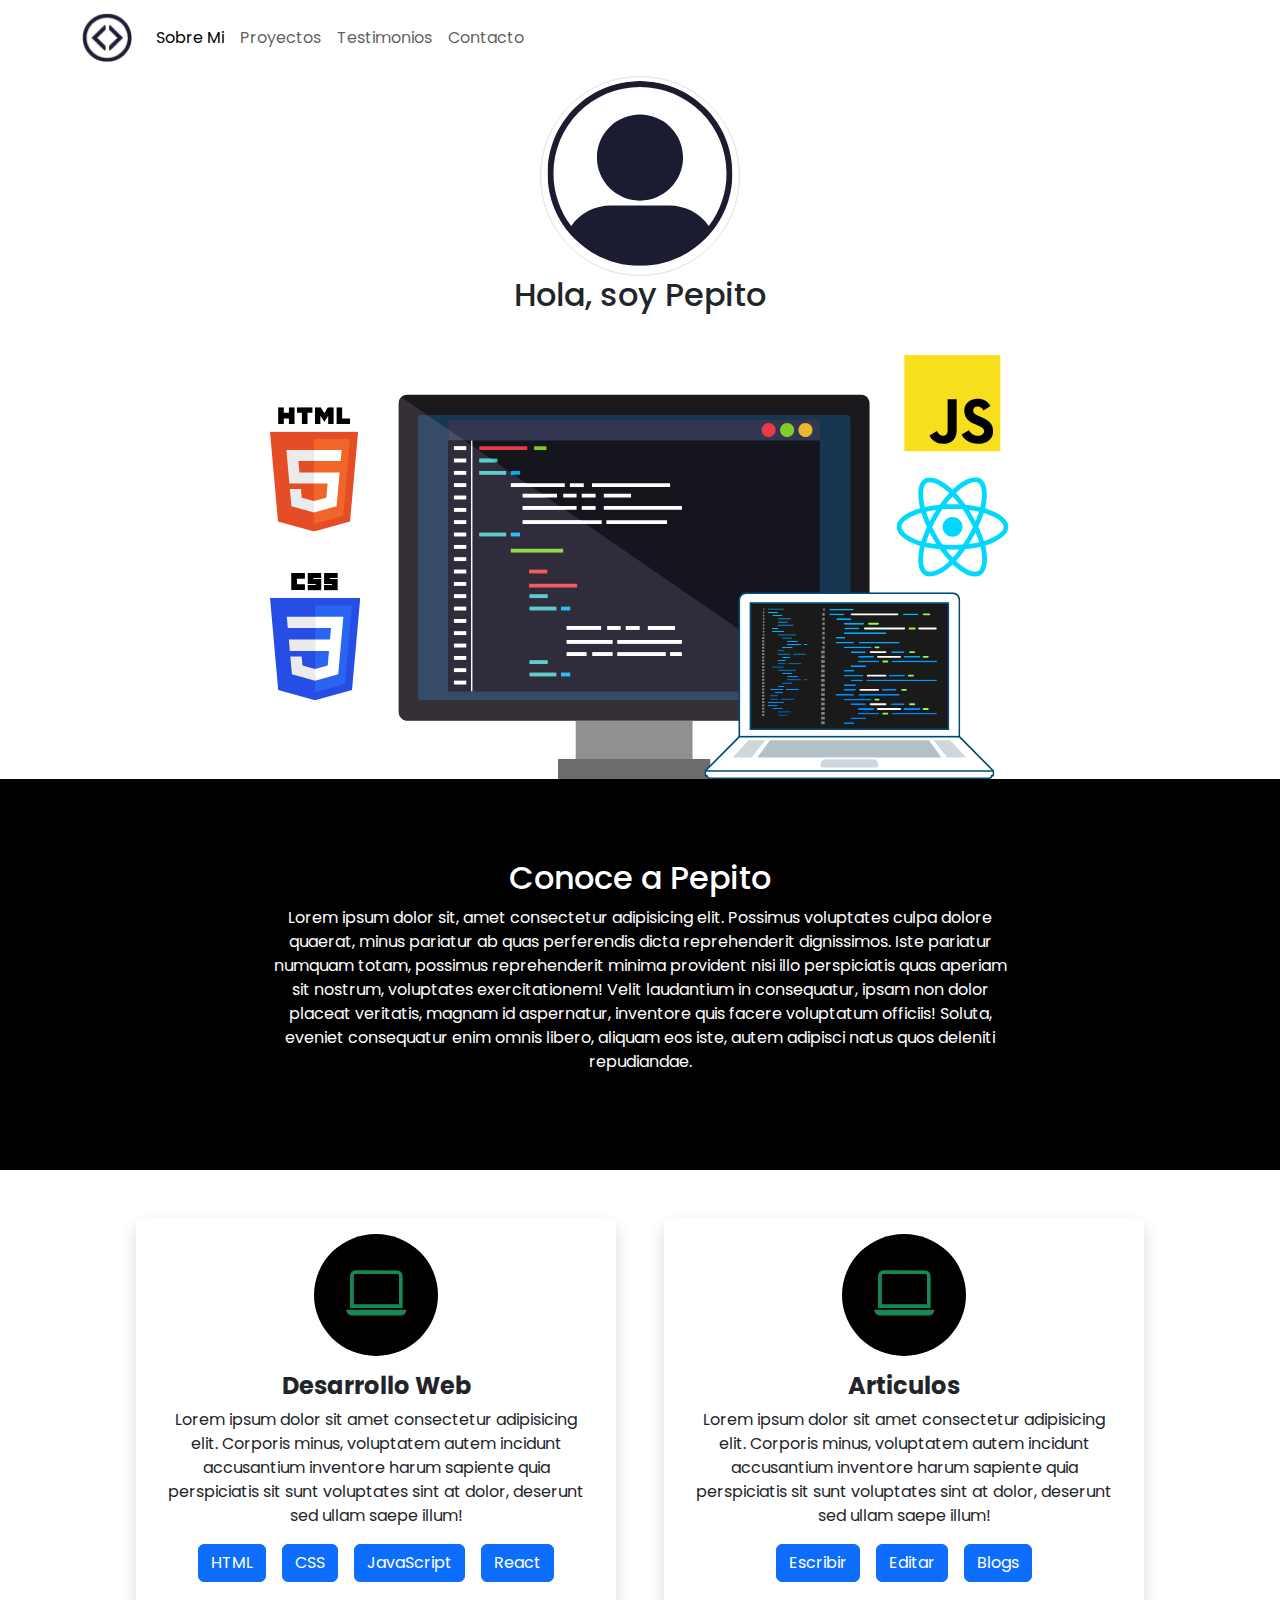
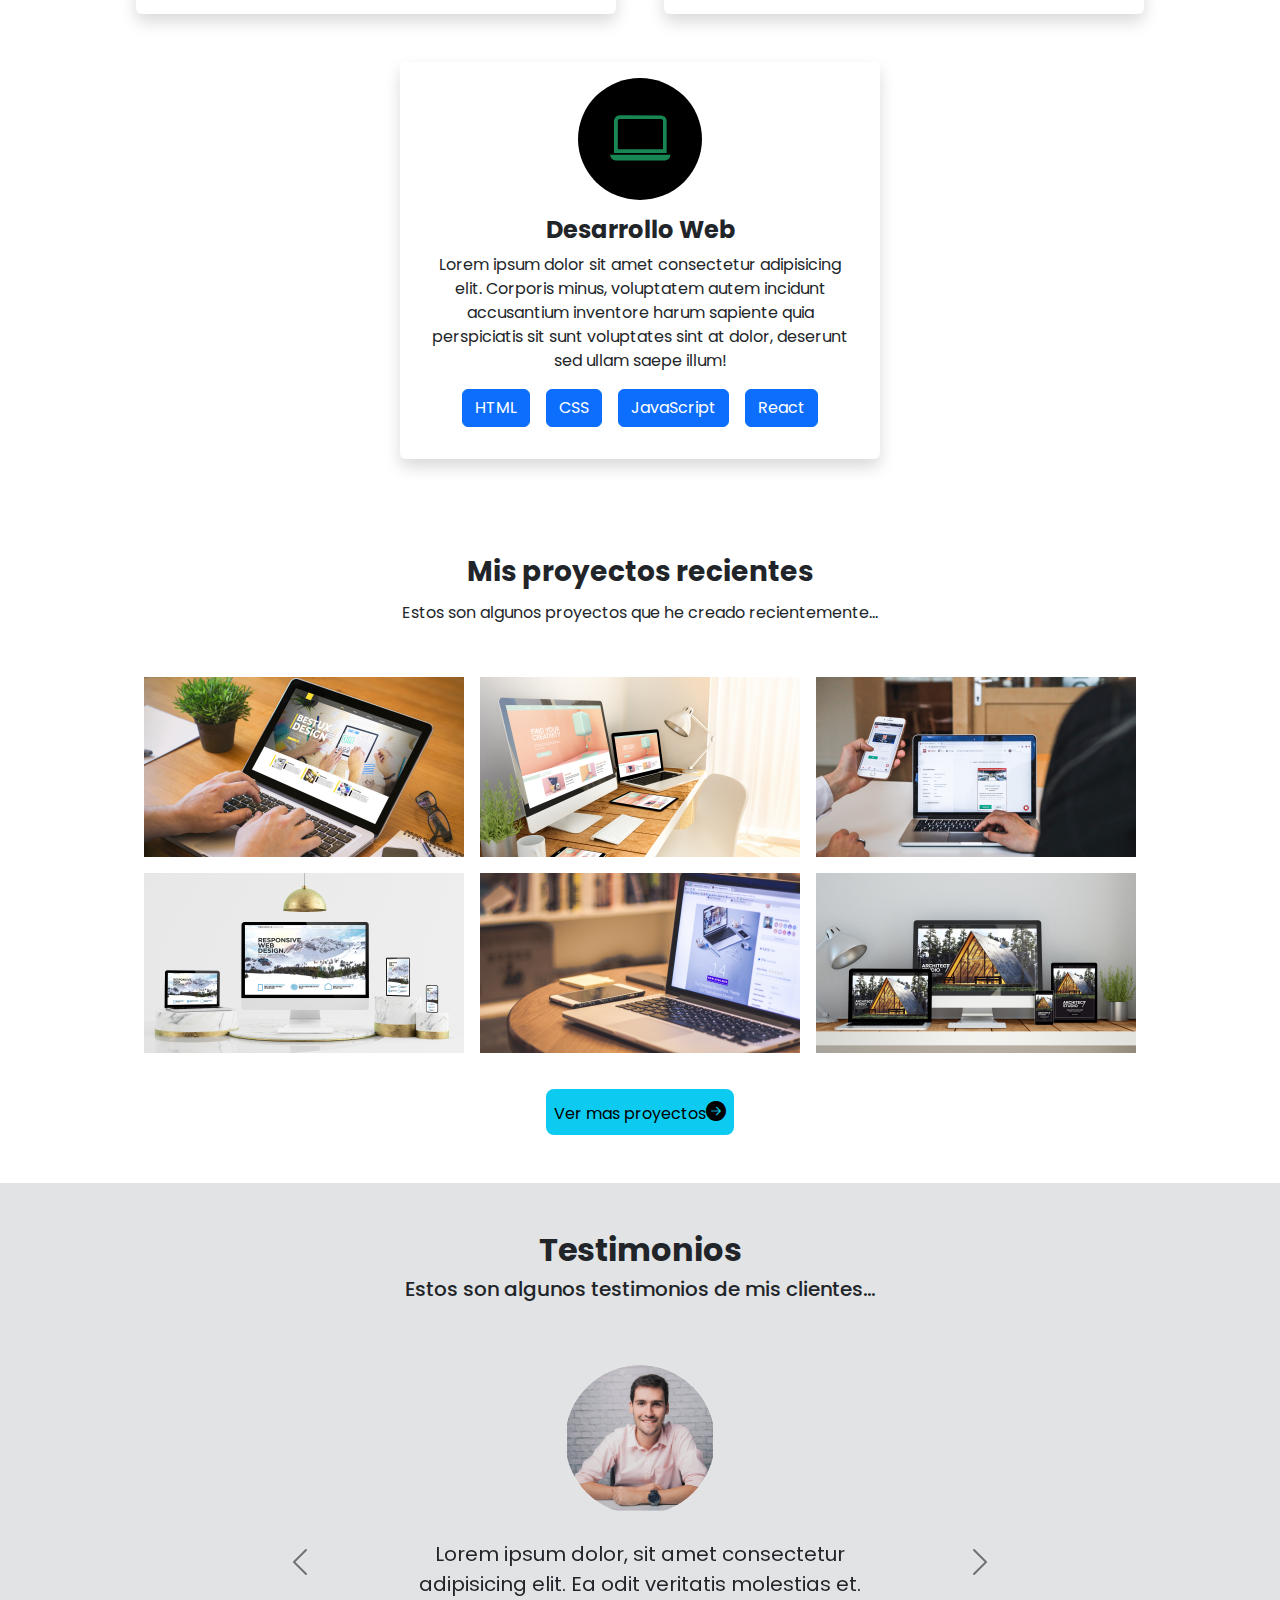
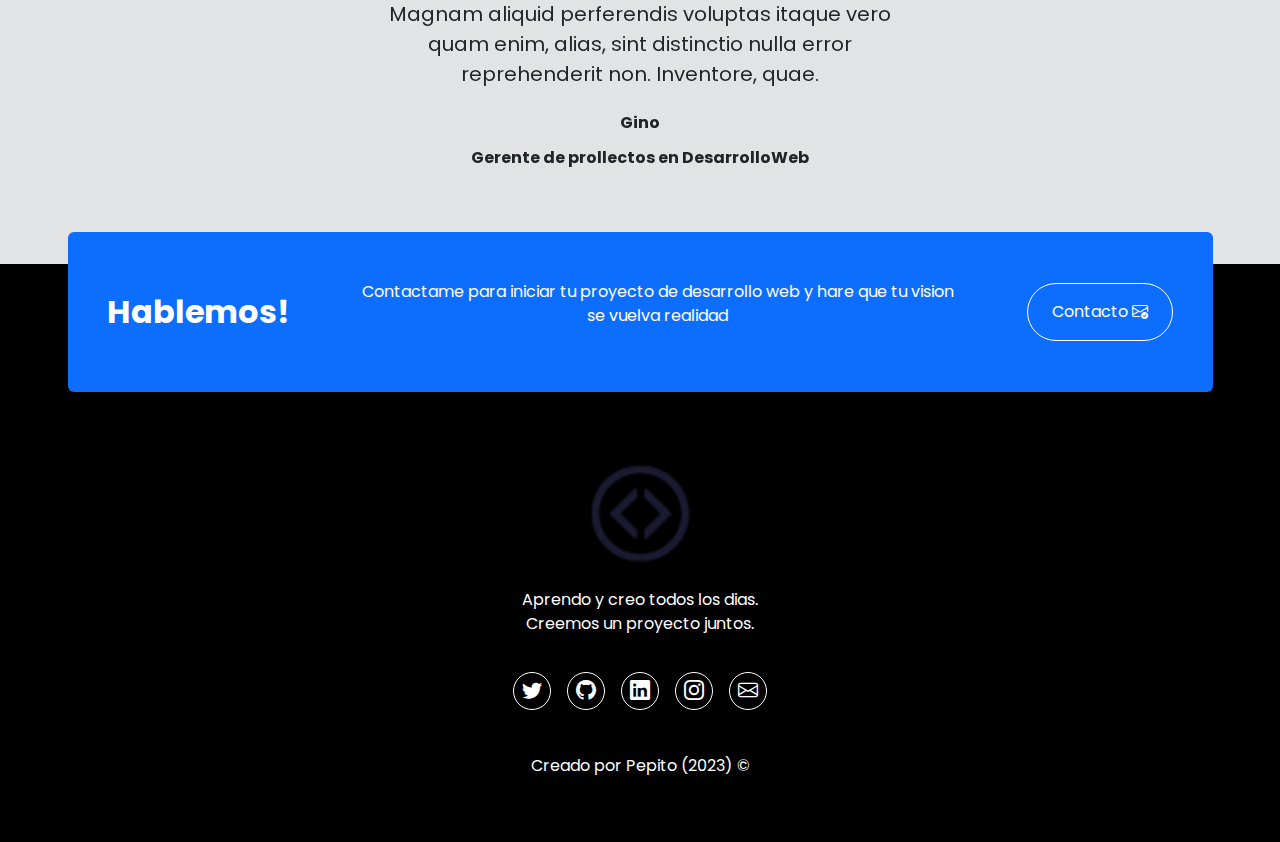
<file: index.html>
<!DOCTYPE html>
<html lang="en">
<head>
    <!-- METADATOS -->
    <meta charset="UTF-8">
    <meta name="author" content="Pepito">
    <meta name="description" content="Portafolio de Pepito">
    <meta name="viewport" content="width=device-width, initial-scale=1.0">
    <!-- TITULO -->
    <title>Pepito | Desarrollo Web Front-End</title>
    <!-- ICONO -->
    <link rel="icon" type="image/x-icon" href="./img/icono.png">
    <!-- BOOTSTRAP -->
    <link rel="stylesheet" href="https://cdn.jsdelivr.net/npm/bootstrap@5.3.0/dist/css/bootstrap.min.css">
    <!-- BOOTSTRAP ICON -->
    <link rel="stylesheet" href="https://cdn.jsdelivr.net/npm/bootstrap-icons@1.10.5/font/bootstrap-icons.css">
    <!-- CSS -->
    <link rel="stylesheet" href="./src/style.css">
    <!-- GOOGLE FONTS -->
    <link rel="preconnect" href="https://fonts.googleapis.com">
    <link rel="preconnect" href="https://fonts.gstatic.com" crossorigin>
    <link href="https://fonts.googleapis.com/css2?family=Poppins&display=swap" rel="stylesheet">
</head>
<body>
    <!-- NAV-BAR -->
    <nav id="navbar" class="navbar navbar-expand-md bg-white">
        <div class="container">
            <button class="navbar-toggler" type="button" data-bs-toggle="collapse" data-bs-target="#navbar-toggler" aria-controls="navbar-toggler" aria-expanded="false" aria-label="Toggle navigation">
                <span class="navbar-toggler-icon"></span>
            </button>
            <a class="navbar-brand" href="#navbar">
                <img src="./img/icono.png" alt="Logo de la pagina" width="50">
            </a>
            <div class="collapse navbar-collapse" id="navbar-toggler">
                <ul class="navbar-nav d-flex justify-content-center align-items-center">
                    <li class="nav-item">
                        <a class="nav-link active" aria-current="page" href="#sobre-mi">Sobre Mi</a>
                    </li>
                    <li class="nav-item">
                        <a class="nav-link" href="#proyectos">Proyectos</a>
                    </li>
                    <li class="nav-item">
                        <a class="nav-link" href="#testimonios">Testimonios</a>
                    </li>
                    <li class="nav-item">
                        <a class="nav-link" href="#contacto">Contacto</a>
                    </li>
                </ul>
            </div>
        </div>
    </nav>

    <!-- HERO -->
    <section class="hero container  d-flex justify-content-center align-items-center flex-column">
        <div class="hero-superior text-center">
            <img src="./img/desarrollador-ejemplo.svg" width="200px" class="img-thumbnail rounded-circle" alt="Imagen del desarrollador (Pepito)">
            <h2>Hola, soy Pepito</h2>
        </div>
        <div class="hero-inferior">
            <img src="./img/hero-inferior.svg" class="img-fluid" width="800" alt="">
        </div>
    </section>

    <!-- SOBRE MI -->
    <section id="sobre-mi" class="sobre-mi container-fluid bg-black">
        <div class="text-content container-md text-center text-white">
            <h2>Conoce a Pepito</h2>
            <p>Lorem ipsum dolor sit, amet consectetur adipisicing elit. Possimus voluptates culpa dolore quaerat, minus pariatur ab quas perferendis dicta reprehenderit dignissimos. Iste pariatur numquam totam, possimus reprehenderit minima provident nisi illo perspiciatis quas aperiam sit nostrum, voluptates exercitationem! Velit laudantium in consequatur, ipsam non dolor placeat veritatis, magnam id aspernatur, inventore quis facere voluptatum officiis! Soluta, eveniet consequatur enim omnis libero, aliquam eos iste, autem adipisci natus quos deleniti repudiandae.</p>
        </div>
    </section>

    <!-- EXPERIENCIA -->
    <section class="experiencia">
        <div class="d-flex justify-content-center gap-5 flex-wrap">
            <!-- Primera tarjetas -->
            <div class="card d-flex justify-content-center align-items-center shadow">
                <i class="bi bi-laptop bg-black text-success rounded-circle"></i>
                <div class="card-body text-center">
                    <h5 class="card-title fw-bold fs-4">Desarrollo Web</h5>
                    <p class="card-text">Lorem ipsum dolor sit amet consectetur adipisicing elit. Corporis minus, voluptatem autem incidunt accusantium inventore harum sapiente quia perspiciatis sit sunt voluptates sint at dolor, deserunt sed ullam saepe illum!</p>
                    <div class="button-content d-flex justify-content-center gap-3 flex-wrap">
                        <a href="#" class="btn btn-primary">HTML</a>
                        <a href="#" class="btn btn-primary">CSS</a>
                        <a href="#" class="btn btn-primary">JavaScript</a>
                        <a href="#" class="btn btn-primary">React</a>
                    </div>
                </div>
            </div>
            <!-- Segunda Tarjeta -->
            <div class="card d-flex justify-content-center align-items-center shadow">
                <i class="bi bi-laptop bg-black text-success rounded-circle"></i>
                <div class="card-body text-center">
                    <h5 class="card-title fw-bold fs-4">Articulos</h5>
                    <p class="card-text">Lorem ipsum dolor sit amet consectetur adipisicing elit. Corporis minus, voluptatem autem incidunt accusantium inventore harum sapiente quia perspiciatis sit sunt voluptates sint at dolor, deserunt sed ullam saepe illum!</p>
                    <div class="button-content d-flex justify-content-center gap-3 flex-wrap">
                        <a href="#" class="btn btn-primary">Escribir</a>
                        <a href="#" class="btn btn-primary">Editar</a>
                        <a href="#" class="btn btn-primary">Blogs</a>
                    </div>
                </div>
            </div>
            <!-- Tercera Tarjeta -->
            <div class="card d-flex justify-content-center align-items-center shadow">
                <i class="bi bi-laptop bg-black text-success rounded-circle"></i>
                <div class="card-body text-center">
                    <h5 class="card-title fw-bold fs-4">Desarrollo Web</h5>
                    <p class="card-text">Lorem ipsum dolor sit amet consectetur adipisicing elit. Corporis minus, voluptatem autem incidunt accusantium inventore harum sapiente quia perspiciatis sit sunt voluptates sint at dolor, deserunt sed ullam saepe illum!</p>
                    <div class="button-content d-flex justify-content-center gap-3 flex-wrap">
                        <a href="#" class="btn btn-primary">HTML</a>
                        <a href="#" class="btn btn-primary">CSS</a>
                        <a href="#" class="btn btn-primary">JavaScript</a>
                        <a href="#" class="btn btn-primary">React</a>
                    </div>
                </div>
            </div>
        </div>
    </section>

    <!-- PROYECTOS -->
    <section id="proyectos" class="proyectos">
        <div class="container d-flex flex-column align-items-center justify-content-center gap-1">
            <h3 class="fw-bold">Mis proyectos recientes</h3>
            <p class="text-center">Estos son algunos proyectos que he creado recientemente...</p>
            <div class="content-proyects d-flex gap-3 justify-content-center flex-wrap">
                <article>
                    <img src="./img/proyecto1.png" alt="Primer proyecto creado por Pepito" >
                    <i class="bi bi-laptop"></i>
                    <i class="bi bi-github"></i>
                </article>

                <article>
                    <img src="./img/proyecto2.png" alt="Segundo proyecto creado por Pepito">
                    <i class="bi bi-laptop"></i>
                    <i class="bi bi-github"></i>
                </article>

                <article>
                    <img src="./img/proyecto3.png" alt="Tercer proyecto creado por Pepito">
                    <i class="bi bi-laptop"></i>
                    <i class="bi bi-github"></i>
                </article>

                <article>
                    <img src="./img/proyecto4.png" alt="Cuarto proyecto creado por Pepito">
                    <i class="bi bi-laptop"></i>
                    <i class="bi bi-github"></i>
                </article>

                <article>
                    <img src="./img/proyecto5.png" alt="Quinto proyecto creado por Pepito">
                    <i class="bi bi-laptop"></i>
                    <i class="bi bi-github"></i>
                </article>

                <article>
                    <img src="./img/proyecto6.png" alt="Sexto proyecto creado por Pepito">
                    <i class="bi bi-laptop"></i>
                    <i class="bi bi-github"></i>
                </article>
            </div>
            <div class="boton-ver-mas">
                <button class="bg-info" type="button">Ver mas proyectos<i class="bi bi-arrow-right-circle-fill fs-5"></i></button>
            </div>
        </div>
    </section>


    <!-- TESTIMONIOS -->
    <section id="testimonios" class="testimonios d-flex flex-column justify-content-center align-items-center py-5 px-3 bg-secondary-subtle">
        <h2 class="text-center fw-bold">Testimonios</h2>
        <h3 class="text-center fs-5">Estos son algunos testimonios de mis clientes...</h3>

        <div id="carouselExample" class="carousel carousel-dark container slide p-3 my-4">
            <div class="carousel-inner">
              <div class="carousel-item active">
                <div class="container d-flex flex-column align-items-center justify-content-center">
                    <div class="img-container">
                        <img src="./img/cliente1.svg" width="150" class="rounded-circle mt-3 mb-4" alt="Foto de Gino">
                    </div>
                    <div class="text-container d-flex flex-column align-items-center gap-2">
                        <p class="fs-5 text-center">Lorem ipsum dolor, sit amet consectetur adipisicing elit. Ea odit veritatis molestias et. Magnam aliquid perferendis voluptas    itaque vero quam enim, alias, sint distinctio nulla error reprehenderit non. Inventore, quae.</p>
                        <h4 class="fs-6 fw-bold">Gino</h4>
                        <h5 class="fs-6 fw-bold text-center">Gerente de prollectos en DesarrolloWeb</h5>
                    </div>
                </div>
              </div>
              <div class="carousel-item">
                <div class="container d-flex flex-column align-items-center justify-content-center">
                    <div class="img-container">
                        <img src="./img/cliente2.svg" width="150" class="rounded-circle mt-3 mb-4" alt="Foto de Nora">
                    </div>
                    <div class="text-container d-flex flex-column align-items-center gap-2">
                        <p class="fs-5 text-center">Lorem ipsum dolor, sit amet consectetur adipisicing elit. Ea odit veritatis molestias et. Magnam aliquid perferendis voluptas    itaque vero quam enim, alias, sint distinctio nulla error reprehenderit non. Inventore, quae.</p>
                        <h4 class="fs-6 fw-bold">Nora</h4>
                        <h5 class="fs-6 fw-bold text-center">Gerente de DiseñaMiPagina</h5>
                    </div>
                </div>
              </div>
              <div class="carousel-item">
                <div class="container d-flex flex-column align-items-center justify-content-center">
                    <div class="img-container">
                        <img src="./img/cliente3.svg" width="150" class="rounded-circle mt-3 mb-4" alt="Foto de Leonardo">
                    </div>
                    <div class="text-container d-flex flex-column align-items-center gap-2">
                        <p class="fs-5 text-center">Lorem ipsum dolor, sit amet consectetur adipisicing elit. Ea odit veritatis molestias et. Magnam aliquid perferendis voluptas    itaque vero quam enim, alias, sint distinctio nulla error reprehenderit non. Inventore, quae.</p>
                        <h4 class="fs-6 fw-bold">Leonardo</h4>
                        <h5 class="fs-6 fw-bold text-center">Director de AprendeAProgramar</h5>
                    </div>
                </div>
              </div>
            </div>

            <button class="carousel-control-prev" type="button" data-bs-target="#carouselExample" data-bs-slide="prev">
              <span class="carousel-control-prev-icon" aria-hidden="true"></span>
              <span class="visually-hidden">Previous</span>
            </button>
            <button class="carousel-control-next" type="button" data-bs-target="#carouselExample" data-bs-slide="next">
              <span class="carousel-control-next-icon" aria-hidden="true"></span>
              <span class="visually-hidden">Next</span>
            </button>
          </div>
    </section>


    <!-- CONTACTO -->
    <section id="contacto" class="contacto container-fluid d-flex justify-content-center bg-black px-4">
        <div class="rectangulo bg-primary rounded">
            <div class="text-container d-flex justify-content-around align-items-center py-5 px-3 gap-3 flex-wrap text-white">
                <span class="fs-2 fw-bold">Hablemos!</span>
                <p class="text-center px-2">Contactame para iniciar tu proyecto de desarrollo web y hare que tu vision se vuelva realidad</p>
                <button class="px-4 py-3 border border-white rounded-pill bg-transparent text-white">Contacto <i class="bi bi-envelope-check"></i></button>
            </div>
        </div>
    </section>


    <!-- FOOTER -->
    <footer id="footer" class="footer bg-black p-5">
        <div class="footer-container d-flex flex-column justify-content-center align-items-center">
            <div class="img-container">
                <a href="#navbar">
                    <img src="./img/icono.png" width="100" alt="" class="py-4">
                </a>
            </div>
            <div class="text-container text-white">
                <p class="text-center">Aprendo y creo todos los dias.
                    <br>Creemos un proyecto juntos.
                </p>
            </div>
            <div class="link-container d-flex flex-wrap align-items-center gap-3 pt-4 pb-5">
                <a href="#">
                    <i class="bi bi-twitter fs-5 py-1 px-2 rounded-circle border border-white text-white"></i>
                </a>
                <a href="#">
                    <i class="bi bi-github fs-5 py-1 px-2 rounded-circle border border-white text-white"></i>
                </a>
                <a href="#">
                    <i class="bi bi-linkedin fs-5 py-1 px-2 rounded-circle border border-white text-white"></i>
                </a>
                <a href="#">
                    <i class="bi bi-instagram fs-5 py-1 px-2 rounded-circle border border-white text-white"></i>
                </a>
                <a href="#">
                    <i class="bi bi-envelope fs-5 py-1 px-2 rounded-circle border border-white text-white"></i>
                </a>
            </div>
            <div class="derechos-autor text-white">
                <p class="fs-6">Creado por Pepito (2023) &copy;</p>
            </div>
        </div>
    </footer>




    <script src="https://cdn.jsdelivr.net/npm/bootstrap@5.3.0/dist/js/bootstrap.bundle.min.js"></script>
</body>
</html>
</file>
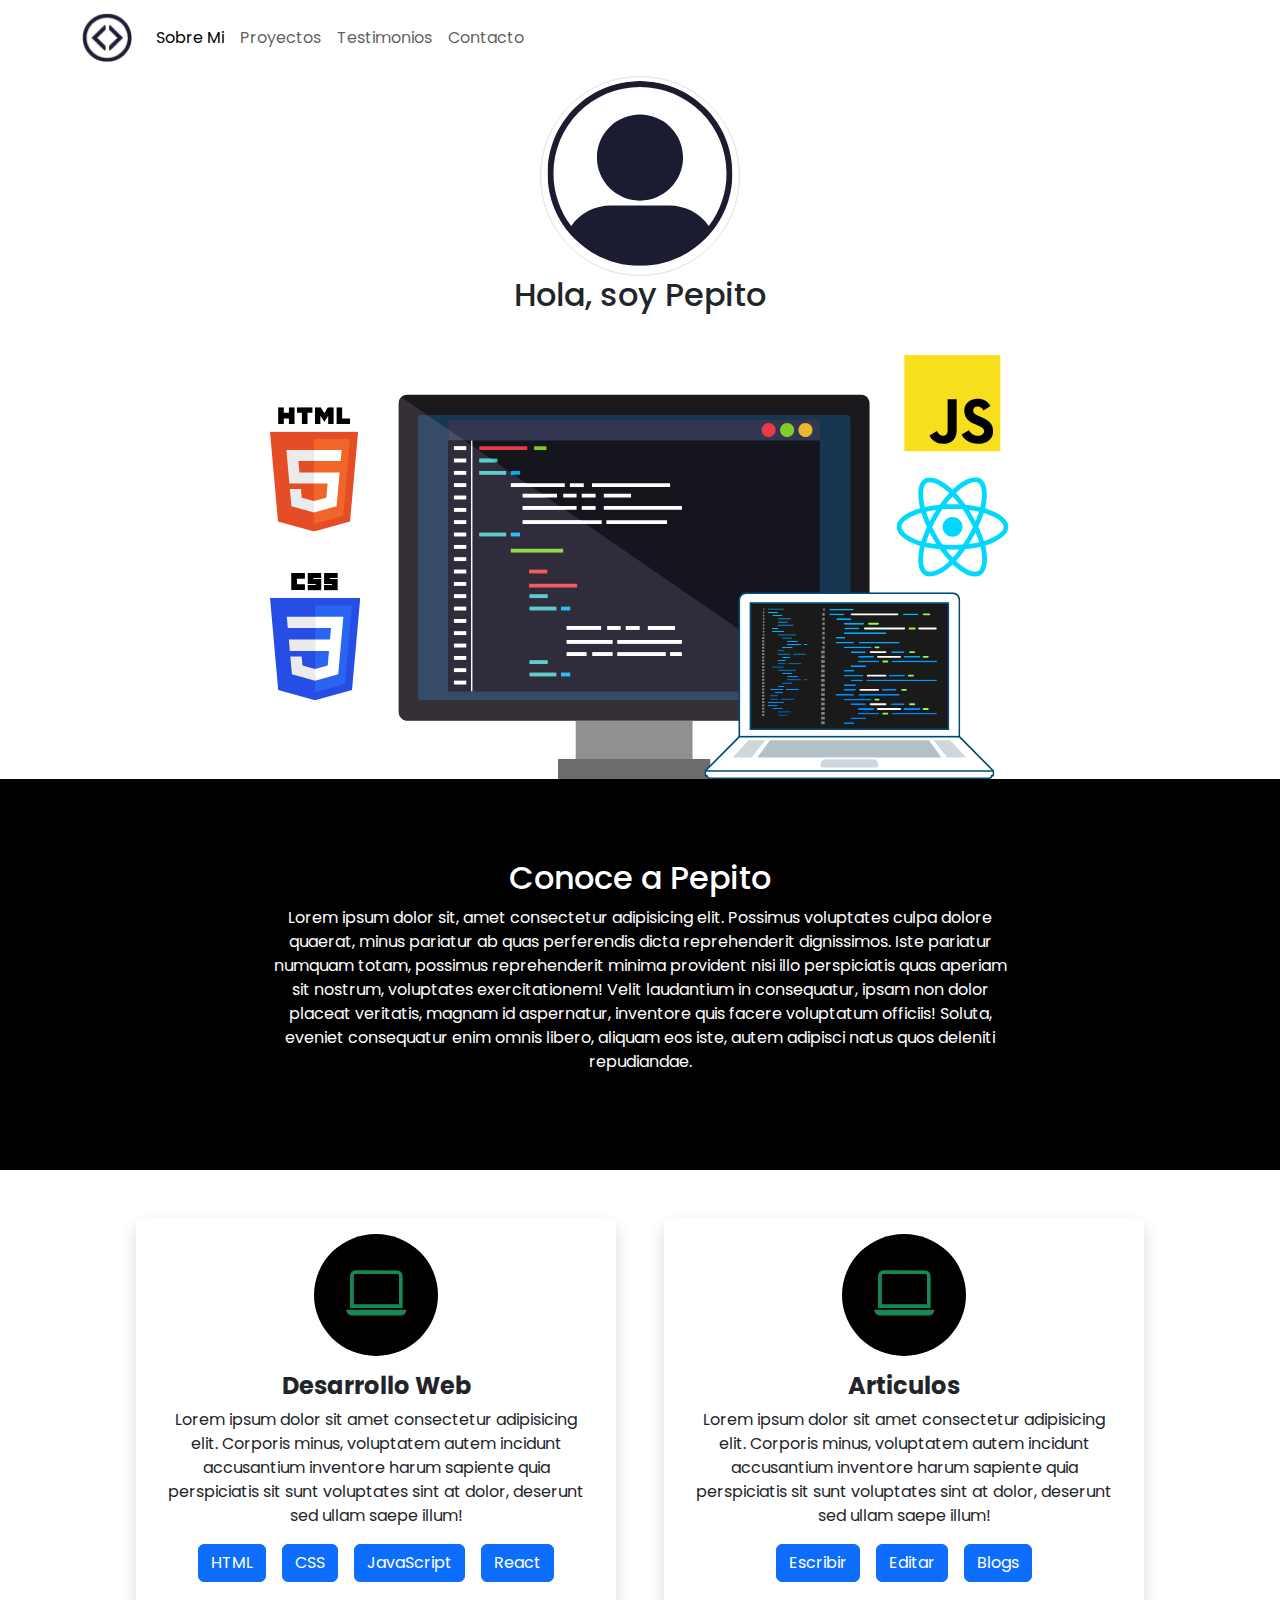
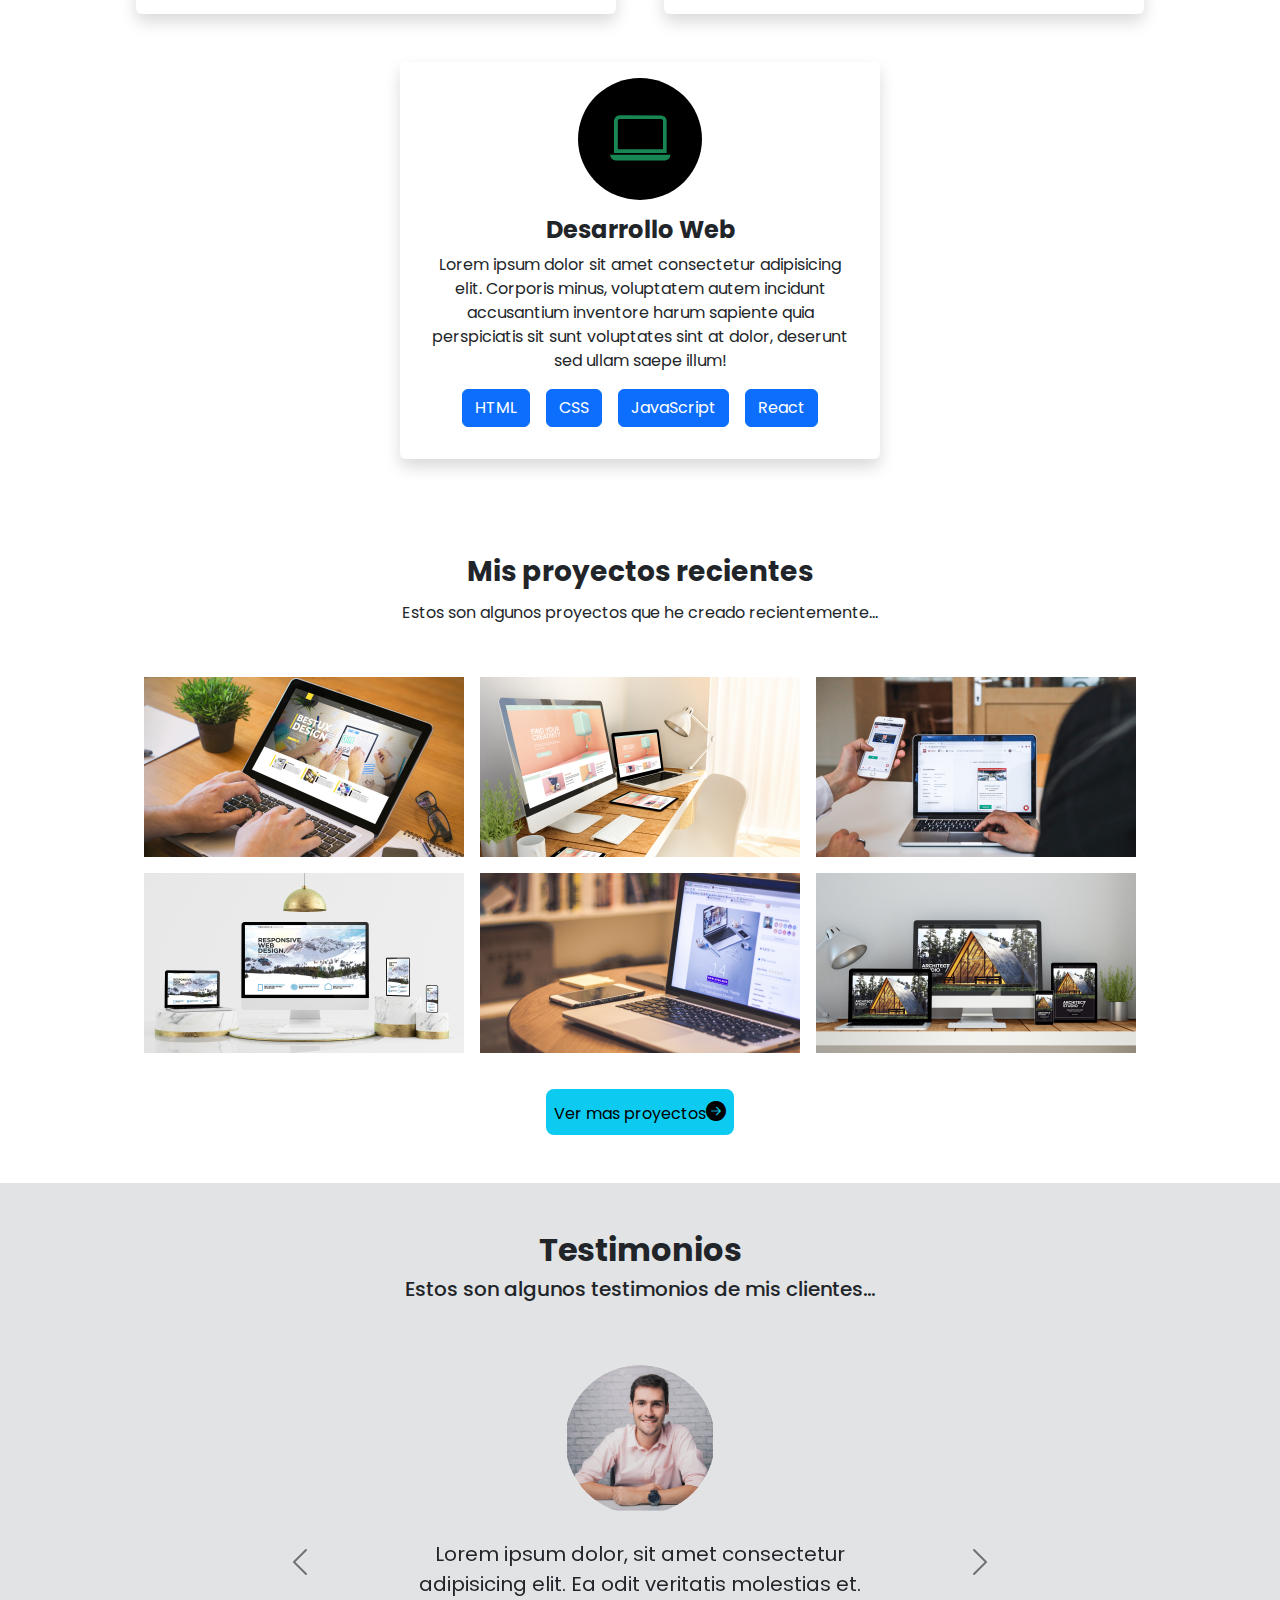
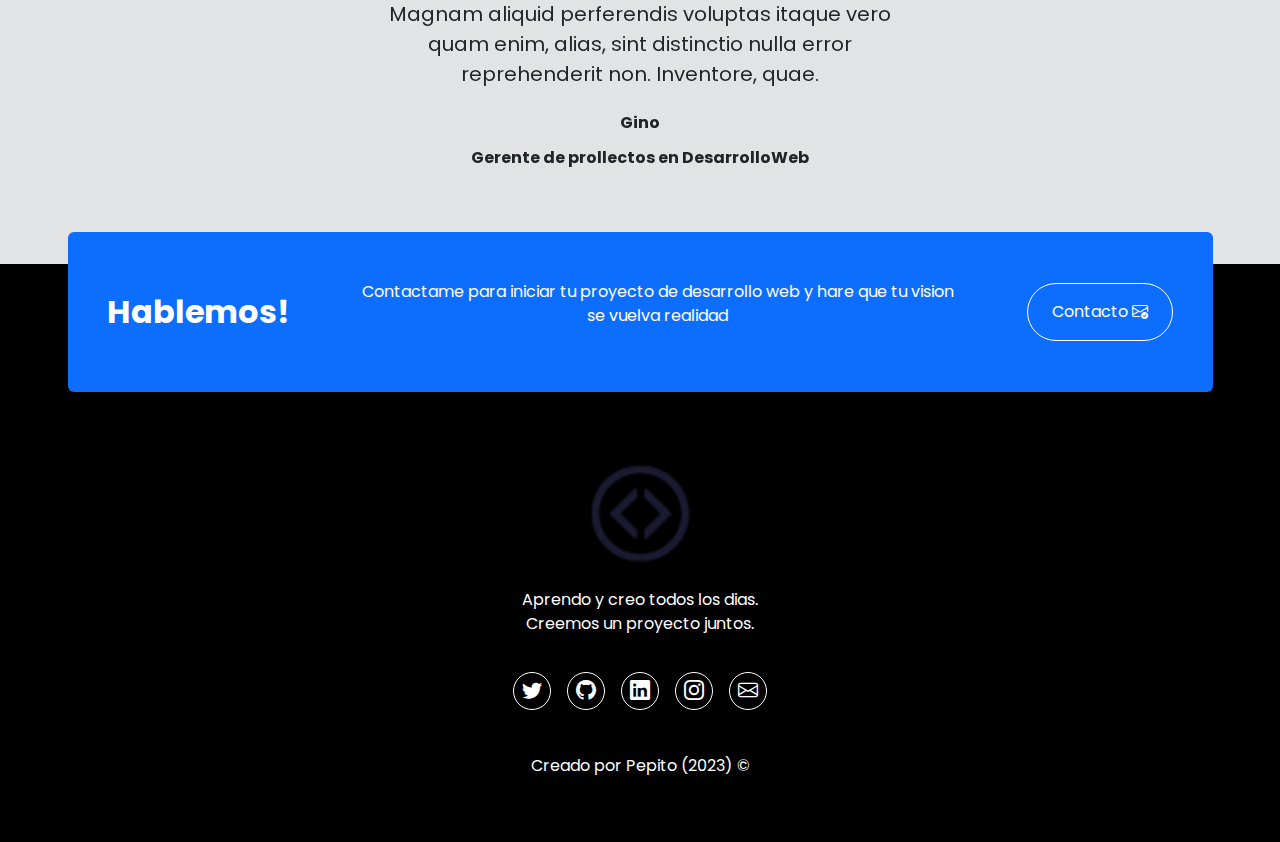
<file: src/index.html>
<!DOCTYPE html>
<html lang="en">
<head>
    <!-- METADATOS -->
    <meta charset="UTF-8">
    <meta name="author" content="Pepito">
    <meta name="description" content="Portafolio de Pepito">
    <meta name="viewport" content="width=device-width, initial-scale=1.0">
    <!-- TITULO -->
    <title>Pepito | Desarrollo Web Front-End</title>
    <!-- ICONO -->
    <link rel="icon" type="image/x-icon" href="../img/icono.png">
    <!-- BOOTSTRAP -->
    <link rel="stylesheet" href="https://cdn.jsdelivr.net/npm/bootstrap@5.3.0/dist/css/bootstrap.min.css">
    <!-- BOOTSTRAP ICON -->
    <link rel="stylesheet" href="https://cdn.jsdelivr.net/npm/bootstrap-icons@1.10.5/font/bootstrap-icons.css">
    <!-- CSS -->
    <link rel="stylesheet" href="style.css">
    <!-- GOOGLE FONTS -->
    <link rel="preconnect" href="https://fonts.googleapis.com">
    <link rel="preconnect" href="https://fonts.gstatic.com" crossorigin>
    <link href="https://fonts.googleapis.com/css2?family=Poppins&display=swap" rel="stylesheet">
</head>
<body>
    <!-- NAV-BAR -->
    <nav id="navbar" class="navbar navbar-expand-md bg-white">
        <div class="container">
            <button class="navbar-toggler" type="button" data-bs-toggle="collapse" data-bs-target="#navbar-toggler" aria-controls="navbar-toggler" aria-expanded="false" aria-label="Toggle navigation">
                <span class="navbar-toggler-icon"></span>
            </button>
            <a class="navbar-brand" href="#navbar">
                <img src="../img/icono.png" alt="Logo de la pagina" width="50">
            </a>
            <div class="collapse navbar-collapse" id="navbar-toggler">
                <ul class="navbar-nav d-flex justify-content-center align-items-center">
                    <li class="nav-item">
                        <a class="nav-link active" aria-current="page" href="#sobre-mi">Sobre Mi</a>
                    </li>
                    <li class="nav-item">
                        <a class="nav-link" href="#proyectos">Proyectos</a>
                    </li>
                    <li class="nav-item">
                        <a class="nav-link" href="#testimonios">Testimonios</a>
                    </li>
                    <li class="nav-item">
                        <a class="nav-link" href="#contacto">Contacto</a>
                    </li>
                </ul>
            </div>
        </div>
    </nav>

    <!-- HERO -->
    <section class="hero container  d-flex justify-content-center align-items-center flex-column">
        <div class="hero-superior text-center">
            <img src="../img/desarrollador-ejemplo.svg" width="200px" class="img-thumbnail rounded-circle" alt="Imagen del desarrollador (Pepito)">
            <h2>Hola, soy Pepito</h2>
        </div>
        <div class="hero-inferior">
            <img src="../img/hero-inferior.svg" class="img-fluid" width="800" alt="">
        </div>
    </section>

    <!-- SOBRE MI -->
    <section id="sobre-mi" class="sobre-mi container-fluid bg-black">
        <div class="text-content container-md text-center text-white">
            <h2>Conoce a Pepito</h2>
            <p>Lorem ipsum dolor sit, amet consectetur adipisicing elit. Possimus voluptates culpa dolore quaerat, minus pariatur ab quas perferendis dicta reprehenderit dignissimos. Iste pariatur numquam totam, possimus reprehenderit minima provident nisi illo perspiciatis quas aperiam sit nostrum, voluptates exercitationem! Velit laudantium in consequatur, ipsam non dolor placeat veritatis, magnam id aspernatur, inventore quis facere voluptatum officiis! Soluta, eveniet consequatur enim omnis libero, aliquam eos iste, autem adipisci natus quos deleniti repudiandae.</p>
        </div>
    </section>

    <!-- EXPERIENCIA -->
    <section class="experiencia">
        <div class="d-flex justify-content-center gap-5 flex-wrap">
            <!-- Primera tarjetas -->
            <div class="card d-flex justify-content-center align-items-center shadow">
                <i class="bi bi-laptop bg-black text-success rounded-circle"></i>
                <div class="card-body text-center">
                    <h5 class="card-title fw-bold fs-4">Desarrollo Web</h5>
                    <p class="card-text">Lorem ipsum dolor sit amet consectetur adipisicing elit. Corporis minus, voluptatem autem incidunt accusantium inventore harum sapiente quia perspiciatis sit sunt voluptates sint at dolor, deserunt sed ullam saepe illum!</p>
                    <div class="button-content d-flex justify-content-center gap-3 flex-wrap">
                        <a href="#" class="btn btn-primary">HTML</a>
                        <a href="#" class="btn btn-primary">CSS</a>
                        <a href="#" class="btn btn-primary">JavaScript</a>
                        <a href="#" class="btn btn-primary">React</a>
                    </div>
                </div>
            </div>
            <!-- Segunda Tarjeta -->
            <div class="card d-flex justify-content-center align-items-center shadow">
                <i class="bi bi-laptop bg-black text-success rounded-circle"></i>
                <div class="card-body text-center">
                    <h5 class="card-title fw-bold fs-4">Articulos</h5>
                    <p class="card-text">Lorem ipsum dolor sit amet consectetur adipisicing elit. Corporis minus, voluptatem autem incidunt accusantium inventore harum sapiente quia perspiciatis sit sunt voluptates sint at dolor, deserunt sed ullam saepe illum!</p>
                    <div class="button-content d-flex justify-content-center gap-3 flex-wrap">
                        <a href="#" class="btn btn-primary">Escribir</a>
                        <a href="#" class="btn btn-primary">Editar</a>
                        <a href="#" class="btn btn-primary">Blogs</a>
                    </div>
                </div>
            </div>
            <!-- Tercera Tarjeta -->
            <div class="card d-flex justify-content-center align-items-center shadow">
                <i class="bi bi-laptop bg-black text-success rounded-circle"></i>
                <div class="card-body text-center">
                    <h5 class="card-title fw-bold fs-4">Desarrollo Web</h5>
                    <p class="card-text">Lorem ipsum dolor sit amet consectetur adipisicing elit. Corporis minus, voluptatem autem incidunt accusantium inventore harum sapiente quia perspiciatis sit sunt voluptates sint at dolor, deserunt sed ullam saepe illum!</p>
                    <div class="button-content d-flex justify-content-center gap-3 flex-wrap">
                        <a href="#" class="btn btn-primary">HTML</a>
                        <a href="#" class="btn btn-primary">CSS</a>
                        <a href="#" class="btn btn-primary">JavaScript</a>
                        <a href="#" class="btn btn-primary">React</a>
                    </div>
                </div>
            </div>
        </div>
    </section>

    <!-- PROYECTOS -->
    <section id="proyectos" class="proyectos">
        <div class="container d-flex flex-column align-items-center justify-content-center gap-1">
            <h3 class="fw-bold">Mis proyectos recientes</h3>
            <p class="text-center">Estos son algunos proyectos que he creado recientemente...</p>
            <div class="content-proyects d-flex gap-3 justify-content-center flex-wrap">
                <article>
                    <img src="../img/proyecto1.png" alt="Primer proyecto creado por Pepito" >
                    <i class="bi bi-laptop"></i>
                    <i class="bi bi-github"></i>
                </article>

                <article>
                    <img src="../img/proyecto2.png" alt="Segundo proyecto creado por Pepito">
                    <i class="bi bi-laptop"></i>
                    <i class="bi bi-github"></i>
                </article>

                <article>
                    <img src="../img/proyecto3.png" alt="Tercer proyecto creado por Pepito">
                    <i class="bi bi-laptop"></i>
                    <i class="bi bi-github"></i>
                </article>

                <article>
                    <img src="../img/proyecto4.png" alt="Cuarto proyecto creado por Pepito">
                    <i class="bi bi-laptop"></i>
                    <i class="bi bi-github"></i>
                </article>

                <article>
                    <img src="../img/proyecto5.png" alt="Quinto proyecto creado por Pepito">
                    <i class="bi bi-laptop"></i>
                    <i class="bi bi-github"></i>
                </article>

                <article>
                    <img src="../img/proyecto6.png" alt="Sexto proyecto creado por Pepito">
                    <i class="bi bi-laptop"></i>
                    <i class="bi bi-github"></i>
                </article>
            </div>
            <div class="boton-ver-mas">
                <button class="bg-info" type="button">Ver mas proyectos<i class="bi bi-arrow-right-circle-fill fs-5"></i></button>
            </div>
        </div>
    </section>


    <!-- TESTIMONIOS -->
    <section id="testimonios" class="testimonios d-flex flex-column justify-content-center align-items-center py-5 px-3 bg-secondary-subtle">
        <h2 class="text-center fw-bold">Testimonios</h2>
        <h3 class="text-center fs-5">Estos son algunos testimonios de mis clientes...</h3>

        <div id="carouselExample" class="carousel carousel-dark container slide p-3 my-4">
            <div class="carousel-inner">
              <div class="carousel-item active">
                <div class="container d-flex flex-column align-items-center justify-content-center">
                    <div class="img-container">
                        <img src="../img/cliente1.svg" width="150" class="rounded-circle mt-3 mb-4" alt="Foto de Gino">
                    </div>
                    <div class="text-container d-flex flex-column align-items-center gap-2">
                        <p class="fs-5 text-center">Lorem ipsum dolor, sit amet consectetur adipisicing elit. Ea odit veritatis molestias et. Magnam aliquid perferendis voluptas    itaque vero quam enim, alias, sint distinctio nulla error reprehenderit non. Inventore, quae.</p>
                        <h4 class="fs-6 fw-bold">Gino</h4>
                        <h5 class="fs-6 fw-bold text-center">Gerente de prollectos en DesarrolloWeb</h5>
                    </div>
                </div>
              </div>
              <div class="carousel-item">
                <div class="container d-flex flex-column align-items-center justify-content-center">
                    <div class="img-container">
                        <img src="../img/cliente2.svg" width="150" class="rounded-circle mt-3 mb-4" alt="Foto de Nora">
                    </div>
                    <div class="text-container d-flex flex-column align-items-center gap-2">
                        <p class="fs-5 text-center">Lorem ipsum dolor, sit amet consectetur adipisicing elit. Ea odit veritatis molestias et. Magnam aliquid perferendis voluptas    itaque vero quam enim, alias, sint distinctio nulla error reprehenderit non. Inventore, quae.</p>
                        <h4 class="fs-6 fw-bold">Nora</h4>
                        <h5 class="fs-6 fw-bold text-center">Gerente de DiseñaMiPagina</h5>
                    </div>
                </div>
              </div>
              <div class="carousel-item">
                <div class="container d-flex flex-column align-items-center justify-content-center">
                    <div class="img-container">
                        <img src="../img/cliente3.svg" width="150" class="rounded-circle mt-3 mb-4" alt="Foto de Leonardo">
                    </div>
                    <div class="text-container d-flex flex-column align-items-center gap-2">
                        <p class="fs-5 text-center">Lorem ipsum dolor, sit amet consectetur adipisicing elit. Ea odit veritatis molestias et. Magnam aliquid perferendis voluptas    itaque vero quam enim, alias, sint distinctio nulla error reprehenderit non. Inventore, quae.</p>
                        <h4 class="fs-6 fw-bold">Leonardo</h4>
                        <h5 class="fs-6 fw-bold text-center">Director de AprendeAProgramar</h5>
                    </div>
                </div>
              </div>
            </div>

            <button class="carousel-control-prev" type="button" data-bs-target="#carouselExample" data-bs-slide="prev">
              <span class="carousel-control-prev-icon" aria-hidden="true"></span>
              <span class="visually-hidden">Previous</span>
            </button>
            <button class="carousel-control-next" type="button" data-bs-target="#carouselExample" data-bs-slide="next">
              <span class="carousel-control-next-icon" aria-hidden="true"></span>
              <span class="visually-hidden">Next</span>
            </button>
          </div>
    </section>


    <!-- CONTACTO -->
    <section id="contacto" class="contacto container-fluid d-flex justify-content-center bg-black px-4">
        <div class="rectangulo bg-primary rounded">
            <div class="text-container d-flex justify-content-around align-items-center py-5 px-3 gap-3 flex-wrap text-white">
                <span class="fs-2 fw-bold">Hablemos!</span>
                <p class="text-center px-2">Contactame para iniciar tu proyecto de desarrollo web y hare que tu vision se vuelva realidad</p>
                <button class="px-4 py-3 border border-white rounded-pill bg-transparent text-white">Contacto <i class="bi bi-envelope-check"></i></button>
            </div>
        </div>
    </section>


    <!-- FOOTER -->
    <footer id="footer" class="footer bg-black p-5">
        <div class="footer-container d-flex flex-column justify-content-center align-items-center">
            <div class="img-container">
                <a href="#navbar">
                    <img src="../img/icono.png" width="100" alt="" class="py-4">
                </a>
            </div>
            <div class="text-container text-white">
                <p class="text-center">Aprendo y creo todos los dias.
                    <br>Creemos un proyecto juntos.
                </p>
            </div>
            <div class="link-container d-flex flex-wrap align-items-center gap-3 pt-4 pb-5">
                <a href="#">
                    <i class="bi bi-twitter fs-5 py-1 px-2 rounded-circle border border-white text-white"></i>
                </a>
                <a href="#">
                    <i class="bi bi-github fs-5 py-1 px-2 rounded-circle border border-white text-white"></i>
                </a>
                <a href="#">
                    <i class="bi bi-linkedin fs-5 py-1 px-2 rounded-circle border border-white text-white"></i>
                </a>
                <a href="#">
                    <i class="bi bi-instagram fs-5 py-1 px-2 rounded-circle border border-white text-white"></i>
                </a>
                <a href="#">
                    <i class="bi bi-envelope fs-5 py-1 px-2 rounded-circle border border-white text-white"></i>
                </a>
            </div>
            <div class="derechos-autor text-white">
                <p class="fs-6">Creado por Pepito (2023) &copy;</p>
            </div>
        </div>
    </footer>




    <script src="https://cdn.jsdelivr.net/npm/bootstrap@5.3.0/dist/js/bootstrap.bundle.min.js"></script>
</body>
</html>
</file>
<file: src/style.css>
*{
    font-size: 16px;
    font-family: 'Poppins', sans-serif;
}


/* SOBRE MI */
.sobre-mi {
    padding: 5rem 0;
}

.sobre-mi .text-content{
    padding: 0 2rem;
    max-width: 800px;
}


/* EXPERIENCIA */
.experiencia {
    padding: 3rem 1rem;
}

.experiencia .card {
    padding: 1rem;
    border: none;
    max-width: 30rem;
}

.experiencia .card i{
    font-size: 60px;
    padding: 1rem 2rem;
}


/* PROYECTOS */
.proyectos {
    padding: 3rem 0;
}

.proyectos .content-proyects {
    padding: 2rem 1rem;
}

.proyectos .content-proyects article {
    position: relative;
}

.proyectos .content-proyects img {
    max-width: 320px;
    object-fit: cover;
}

.proyectos .content-proyects i {
    position: absolute;
    font-size: 2.5rem;
    top: 50%;
    left: 50%;
    z-index: 100;
    transform: translate(-50%, -50%);
    display: none;
    cursor: pointer;
}

.proyectos .content-proyects i.bi-laptop {
    left: 200px;
}

.proyectos .content-proyects i.bi-github {
    left: 120px;
}


.proyectos .content-proyects article:hover img{
    transition: all 0.4s ease;
    opacity: 0.4;
}

.proyectos .content-proyects article:hover i{
    display: block;
}

.boton-ver-mas button {
    border: none;
    padding: 0.5rem;
    border-radius: 0.5rem;
}


/* TESTIMONIOS */
.testimonios .carousel {
    max-width: 800px;
}

.carousel-item .container {
    width: 100%;
    height: 100%;
}

.carousel-item .text-container {
    max-width: 70%;
}


/* CONTACTO */
.contacto .rectangulo {
    margin-top: -2rem;
    max-width: 1200px;
    min-height: 150px;
}

.contacto .text-container p {
    width: 55%;
}
</file>
